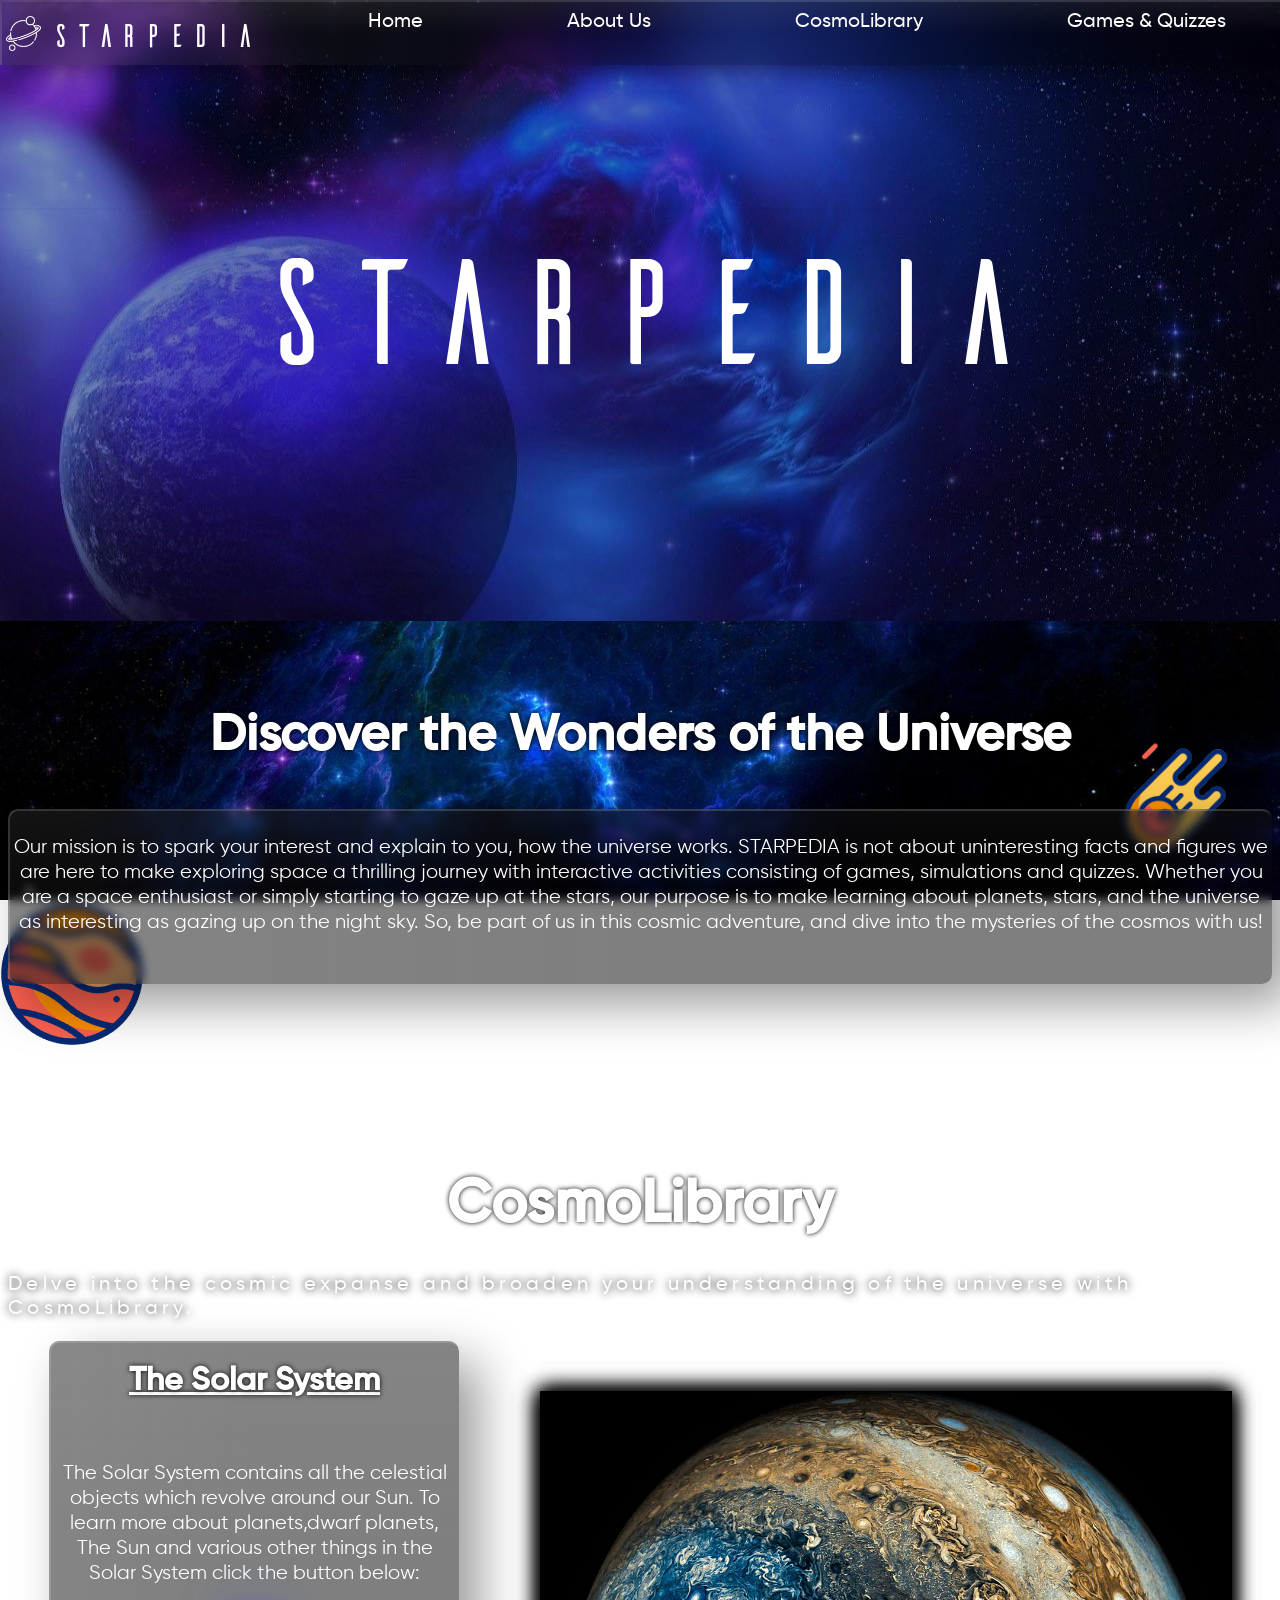
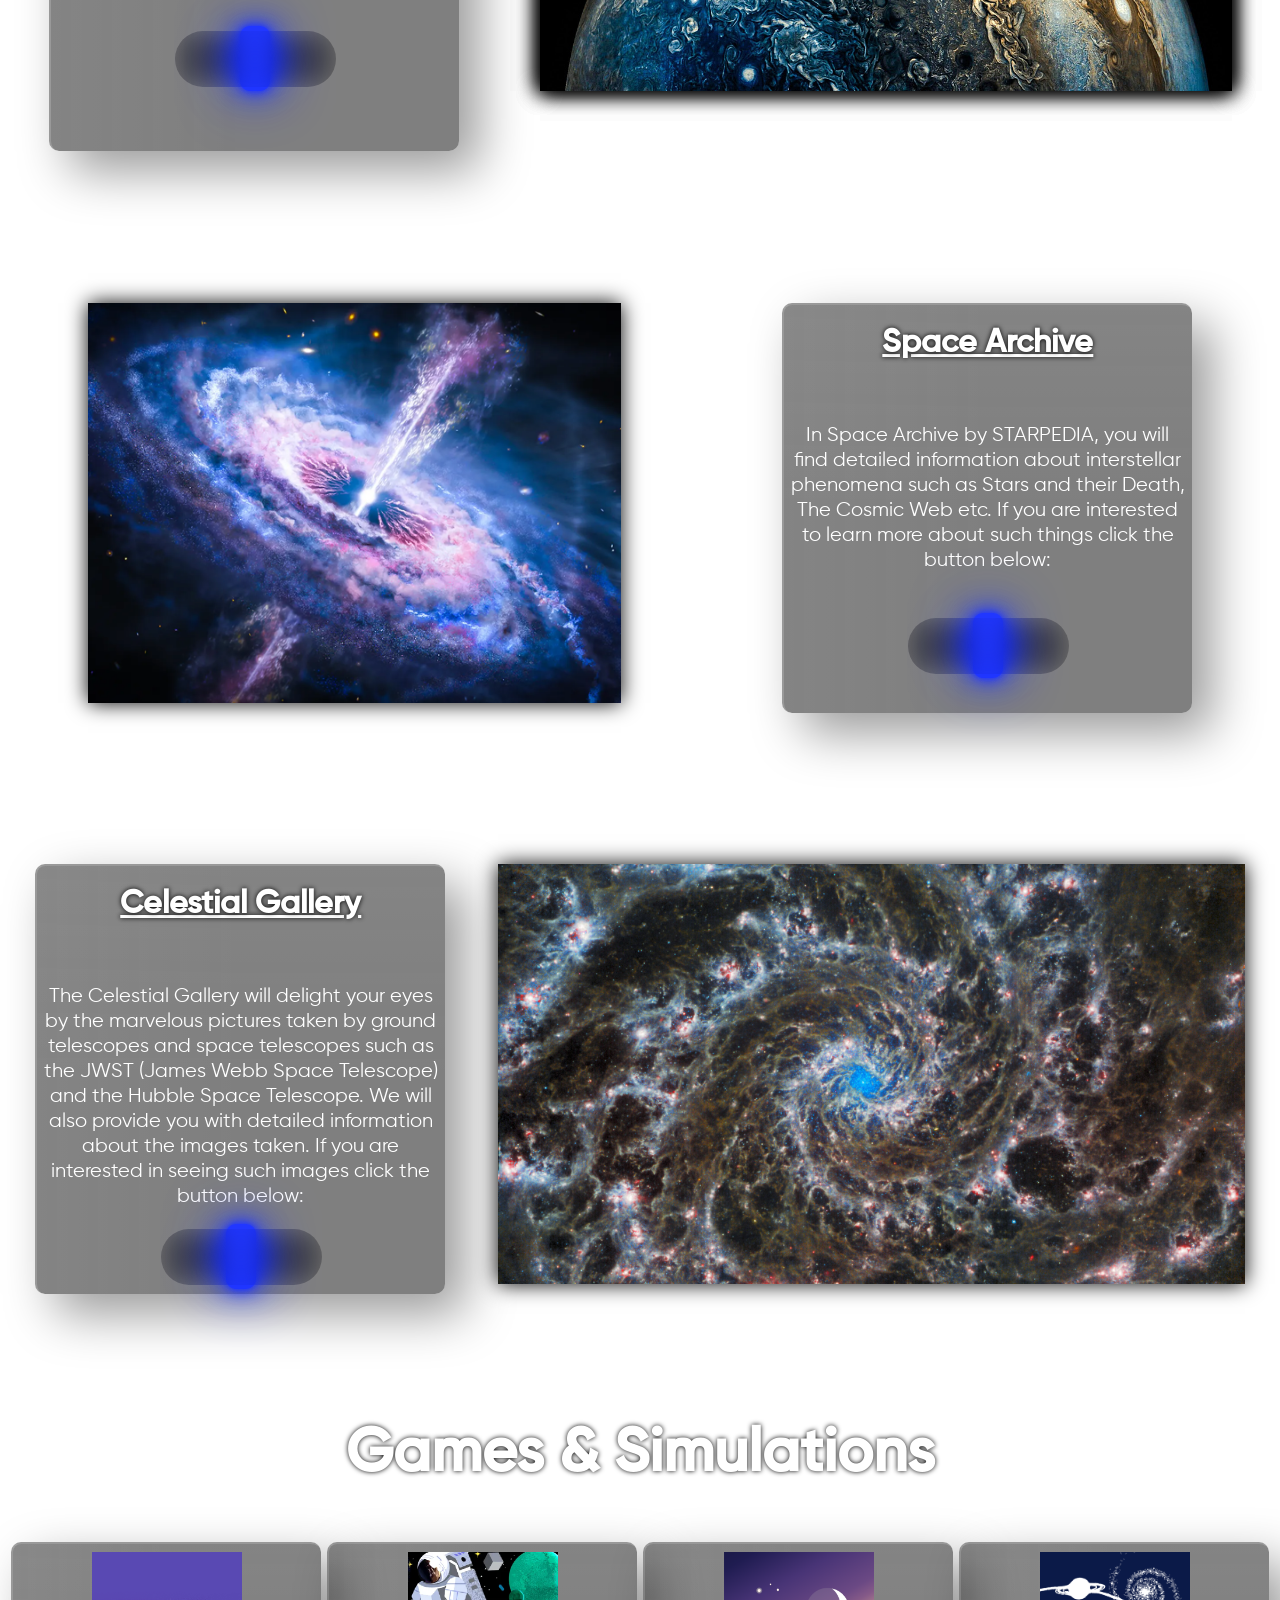
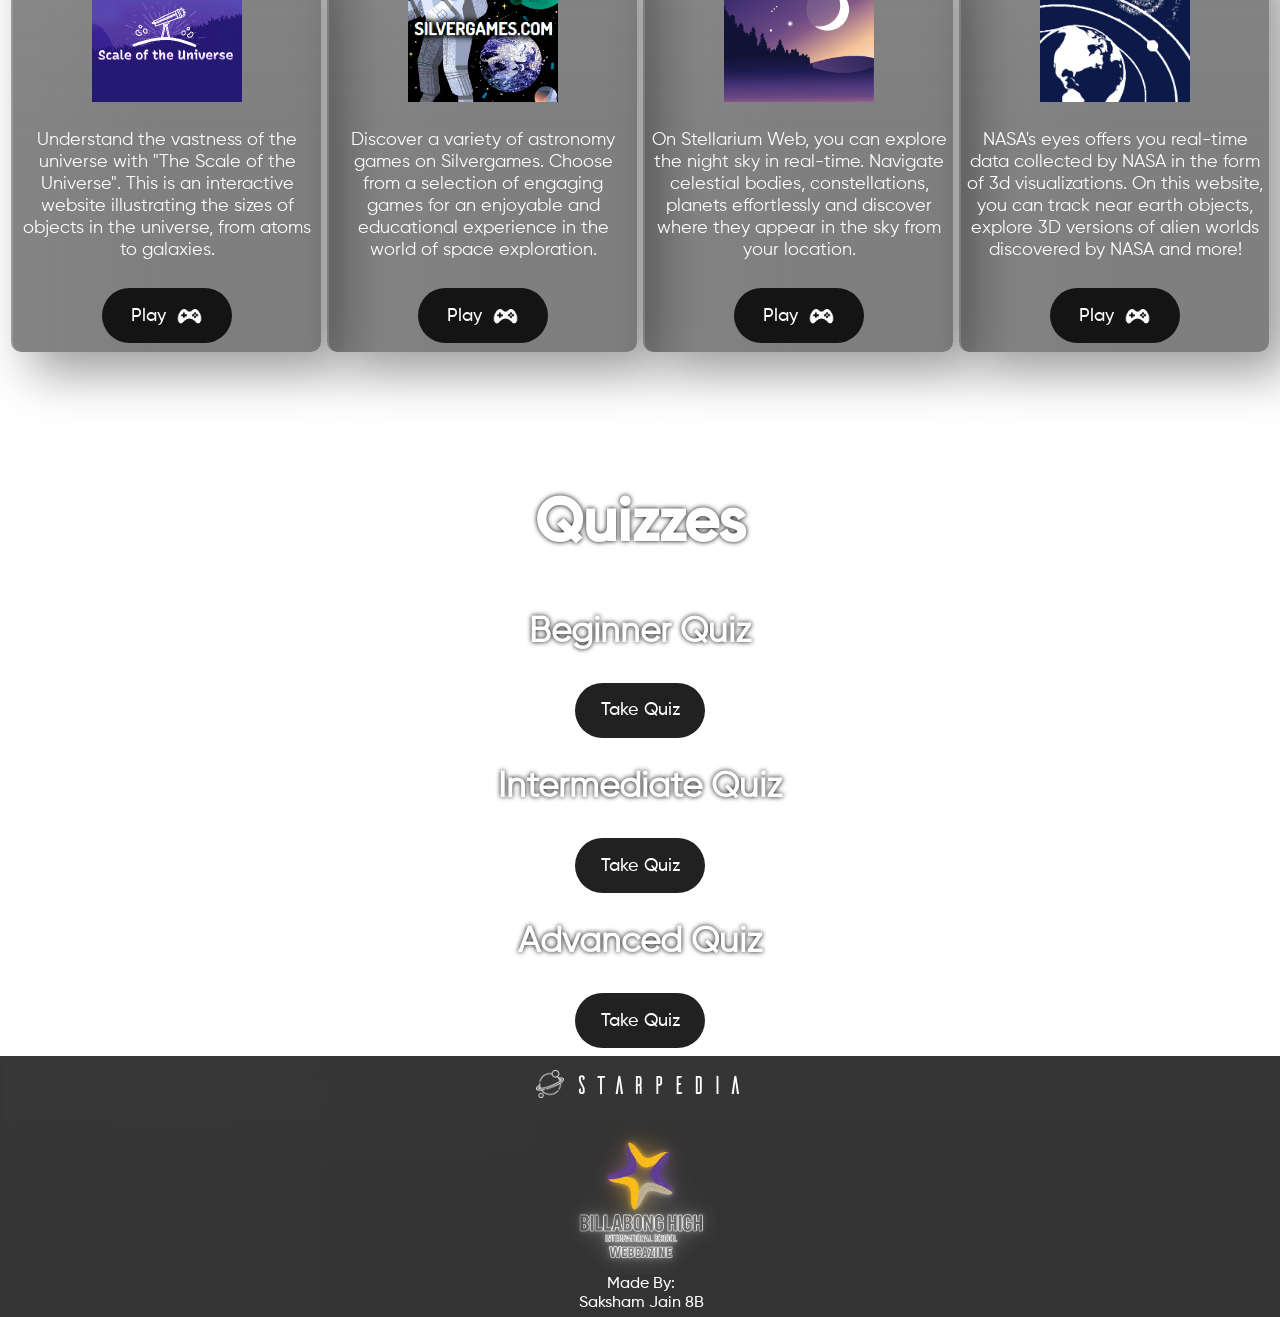
<file: index.html>
<!DOCTYPE html>
<head>
    <meta name="viewport" content="width=device-width, initial-scale=1.0">
    <link rel="stylesheet" href="styles.css">
    <title>STARPEDIA</title>
</head>
<body>
    <div class="nav">
        <div style="display: flex; justify-content: left; align-items:center;">
            <img src="assets/icon.png" draggable="false" width="35px" height="35px" style="margin-right: 10px;">
            <p style="font-family: title;font-size: 33px;color: white;letter-spacing: 4px;">STARPEDIA</p>
        </div>
        <div style="display: flex; align-items:center;height: 55px;">
            <ul>
                <li><div style="margin-left: 70px;"class="button"><a href="#home">Home</a></div></li>
                <li><div class="button"><a href="#about">About Us</a></div></li>
                <li><div class="button"><a href="#cosmolibrary">CosmoLibrary</a></div></li>
                <li><div class="button"><a href="#gamesandquizzes">Games & Quizzes</a></div></li>
            </ul>
        </div>
    </div>
    <section id="home" class="image">
        <div class="image_inner">
            <p class="title">STARPEDIA</p>
        </div>
    </section>
    <div class="m">
        <section id="about">
            <br><br>
            <h1 class="titletext c">Discover the Wonders of the Universe</h1>

            <div style="position: relative;">
                <img src="assets/comet.gif" draggable="false" class="comet" style="width: 150px; height: 150px;">
                <div class="container" style="position: absolute;">
                    <p class="text c">Our mission is to spark your interest and explain to you, how the universe works. STARPEDIA is not about uninteresting facts and figures we are here to make exploring space a thrilling journey with interactive activities consisting of games, simulations and quizzes. Whether you are a space enthusiast or simply starting to gaze up at the stars, our purpose is to make learning about planets, stars, and the universe as interesting as gazing up on the night sky. So, be part of us in this cosmic adventure, and dive into the mysteries of the cosmos with us!</p>
                    <br>
                    </div>
                    <img src="assets/planet1.gif" draggable="false" class="planet" style="width: 200px; height: 200px;">
            </div>
        </section>
        <p style="margin: 25%;"></p>
        <section id="cosmolibrary">
            <br><br>
            <h1 class="titletext c" style=" font-size:60px;">CosmoLibrary</h1>
            <p class="c"style="color: white;font-size: 20px; font-family: three;margin-top:-20px;text-shadow: 0px 0px 10px black ;letter-spacing: 4.3px;">Delve into the cosmic expanse and broaden your understanding of the universe with CosmoLibrary.</p>
            <div class="parent">
                <div class="child1 container " style="width: 400px; height: 400px;">
                    <u><h1 class="titletext c" style="font-size: 32px;margin: 15px;">The Solar System</h1></u>
                    <br>
                    <p class="text c">The Solar System contains all the celestial objects which revolve around our Sun. To learn more about planets,dwarf planets, The Sun and various other things in the Solar System click the button below:</p>
                    <br>
                    <div class="bcontainer c">
                        
                        <div class="button"><a href="other pages/solarsystem.html" target="_blank">Learn More</a></div>
                    </div>
                </div>
                <div style="width: 692px; height: 400px;display: flex;align-items: center;justify-content: center;">
                    <img src="assets/solarsystem.jpg" draggable="false" class="child2" style="  width: 692px; height: 300px; box-shadow: 0px 0px 20px black,0px 0px 20px black,0px 0px 20px black;">
                </div>
            </div>
            <p style="margin: 12%;"></p>
            <div class="parent">
                <img src="assets/spacearchive.webp" draggable="false" class="child2" style="  width: 533; height: 400px; box-shadow: 0px 0px 20px black;">
                <div class="child1 container " style="width: 400px; height: 400px;">
                    <u><h1 class="titletext c" style="font-size: 32px;margin: 15px;">Space Archive</h1></u>
                    <br>
                    <p class="text c">In Space Archive by STARPEDIA, you will find detailed information about interstellar phenomena such as Stars and their Death, The Cosmic Web etc. If you are interested to learn more about such things click the button below:</p>
                    <br>
                    <div class="bcontainer c">
                        
                        <div class="button"><a href="other pages/spacearchive.html" target="_blank">Learn More</a></div>
                    </div>
                </div>
            </div>
            <p style="margin: 12%;"></p>
            <div class="parent">
                <div class="child1 container " style="width: 400px; height: 420px;">
                    <u><h1 class="titletext c" style="font-size: 32px;margin: 15px;">Celestial Gallery</h1></u>
                    <br>
                    <p class="text c">The Celestial Gallery will delight your eyes by the marvelous pictures taken by ground telescopes and space telescopes such as the JWST (James Webb Space Telescope) and the Hubble Space Telescope. We will also provide you with detailed information about the images taken. If you are interested in seeing such images click the button below:</p>
                    
                    <div class="bcontainer c">
                        
                        <div class="button"><a href="other pages/gallery.html" target="_blank">Visit</a></div>
                    </div>
                </div>
                <img src="assets/jwst.jpg" draggable="false" class="child2" style="  width: 747px; height: 420px; box-shadow: 0px 0px 20px black;">
            </div>
        </section>
        <p style="margin: 3%;"></p>
        <section id="gamesandquizzes">
            <br><br>
            <h1 class="titletext c" style=" font-size:60px;">Games & Simulations</h1>
            <div style="display: flex;justify-content: space-around; align-items: center;">
                <div class="container" style="width: 300px; height: 400px;display: grid;place-items: center;">
                    <img src="assets/scale.png" width="150px" height="150px">
                    <p class="text c" style="font-size: 18px;">Understand the vastness of the universe with "The Scale of the Universe". This is an interactive website illustrating the sizes of objects in the universe, from atoms to galaxies.</p>
                    <a href="https://scaleofuniverse.com/en" style="text-decoration: none;" target="_blank"><button style="display: flex;justify-content: center;align-items: center;";>Play<img src="assets/play.png" draggable="false" width="27px" height="27px" style="margin-left:10px;"></button></a>
                </div>
                <div class="container" style="width: 300px; height: 400px;display: grid;place-items: center;">
                    <img src="assets/silvergames.png" width="150px" height="150px">
                    <p class="text c" style="font-size: 18px;">Discover a variety of astronomy games on Silvergames. Choose from a selection of engaging games for an enjoyable and educational experience in the world of space exploration.</p>
                    <a href="https://www.silvergames.com/en/t/astronomy" style="text-decoration: none;" target="_blank"><button style="display: flex;justify-content: center;align-items: center;";>Play<img src="assets/play.png" draggable="false" width="27px" height="27px" style="margin-left:10px;"></button></a>
                </div>
                <div class="container" style="width: 300px; height: 400px;display: grid;place-items: center;">
                    <img src="assets/stellarium.png" width="150px" height="150px">
                    <p class="text c" style="font-size: 18px;">On Stellarium Web, you can explore the night sky in real-time. Navigate celestial bodies, constellations, planets effortlessly and discover where they appear in the sky from your location.</p>
                    <a href="https://stellarium-web.org" style="text-decoration: none;" target="_blank"><button style="display: flex;justify-content: center;align-items: center;";>Play<img src="assets/play.png" draggable="false" width="27px" height="27px" style="margin-left:10px;"></button></a>
                </div>
                <div class="container" style="width: 300px; height: 400px;display: grid;place-items: center;">
                    <img src="assets/nasaeyes.png" width="150px" height="150px">
                    <p class="text c" style="font-size: 18px;">NASA's eyes offers you real-time data collected by NASA in the form of 3d visualizations. On this website, you can track near earth objects, explore 3D versions of alien worlds discovered by NASA and more!</p>
                    <a href="https://eyes.nasa.gov" style="text-decoration: none;" target="_blank"><button style="display: flex;justify-content: center;align-items: center;";>Play<img src="assets/play.png" draggable="false" width="27px" height="27px" style="margin-left:10px;"></button></a>
                </div>
            </div>
            <p style="margin-top: 4%;"></p>
            <br><br>
            <h1 class="titletext c" style=" font-size:60px;">Quizzes</h1>
            <h1 class="titletext c" style="font-family: four; font-size: 35px;">Beginner Quiz</h1>
            <div class="c"><button id="btnBeginner" onclick="showHide1()" style="display: flex; justify-content: center; align-items: center;">Take Quiz</button></div>
            <div class="c">
                <div id="mainBeginner" class="container" style="width: fit-content ; display: none;">
                    <iframe src="https://docs.google.com/forms/d/e/1FAIpQLSfrb2PEAAH04v2z51HjjxWEokU62LKR2jUBrNPl7B3hObm1tw/viewform?embedded=true" width="640" height="500" frameborder="0" marginheight="0" marginwidth="0">Loading…</iframe>
                </div>
            </div>
            <h1 class="titletext c" style="font-family: four; font-size: 35px;">Intermediate Quiz</h1>
            <div class="c"><button id="btnIntermediate" onclick="showHide2()" style="display: flex; justify-content: center; align-items: center;">Take Quiz</button></div>
            <div class="c">
                <div id="mainIntermediate" class="container" style="width: fit-content ; display: none;">
                    <iframe src="https://docs.google.com/forms/d/e/1FAIpQLSfL0rkMp5ElJ9KXf6P5fAhv2LbbytCuOEjutdU3Q-6SvNe3JQ/viewform?embedded=true" width="640" height="500" frameborder="0" marginheight="0" marginwidth="0">Loading…</iframe>
                </div>
            </div>
            <h1 class="titletext c" style="font-family: four; font-size: 35px;">Advanced Quiz</h1>
            <div class="c"><button id="btnAdvanced" onclick="showHide3()" style="display: flex; justify-content: center; align-items: center;">Take Quiz</button></div>
            <div class="c">
                <div id="mainAdvanced" class="container" style="width: fit-content ; display: none;">
                    <iframe src="https://docs.google.com/forms/d/e/1FAIpQLSf1mmL9mR53jkjHMK4LQyRw8CkxNkA374sdaStEK2s81JxlSg/viewform?embedded=true" width="640" height="500" frameborder="0" marginheight="0" marginwidth="0">Loading…</iframe>
                </div>
            </div>
        </section>
    </div>
    <div class="footer">
        <div style="display: flex; justify-content: center; align-items: center;margin-top: -20px;">
            <img src="assets/icon.png" draggable="false" width="28px" height="28px" style="margin-right: 10px;">
            <p style="font-family: title;font-size: 26px;color: white;letter-spacing: 4px;">STARPEDIA</p>
        </div>
        <div class="c"><img src="assets/logo.png" draggable="false" width="150px" height="150px"></div>
        <div class="c" style="text-align: center;"><span style="font-family: three;font-size: 16px;text-align: center;">Made By: <br> Saksham Jain 8B</span></div>
    </div>
    <script src="script.js"></script>
</body>
</html>
</file>
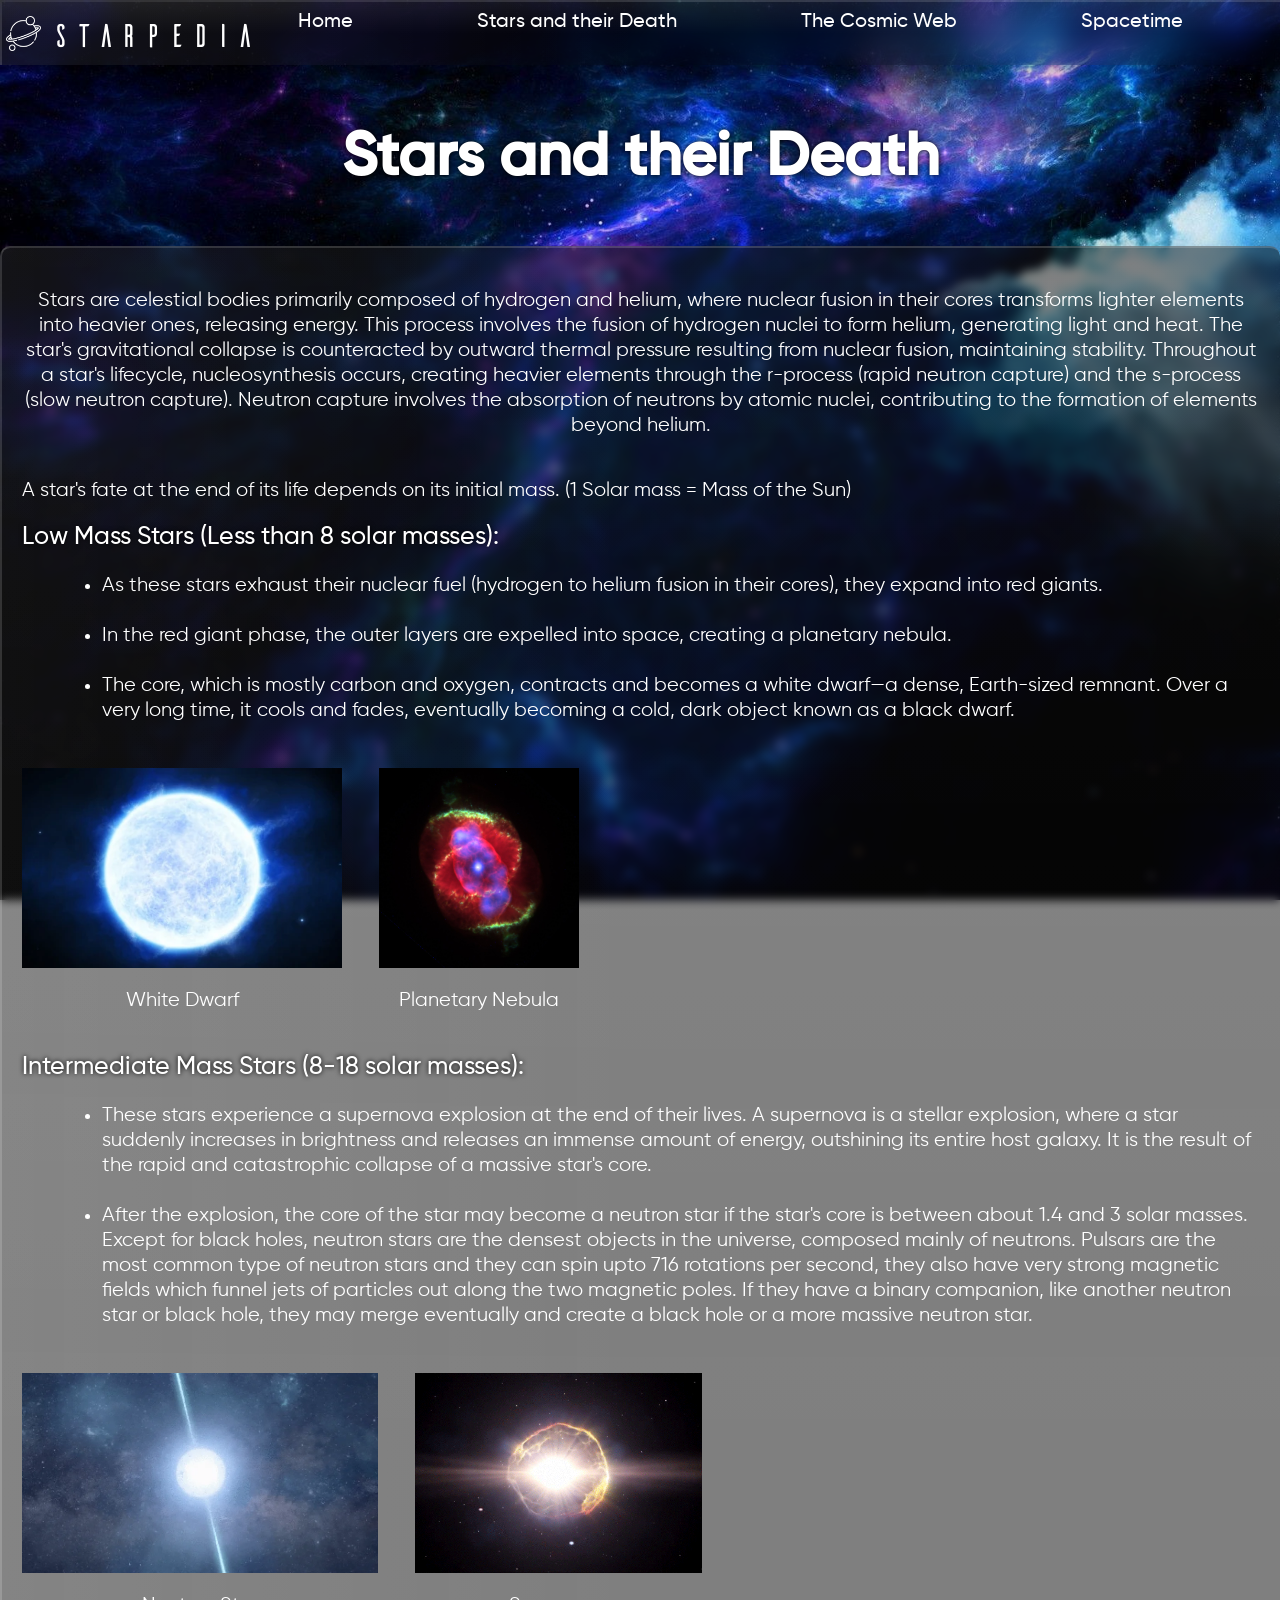
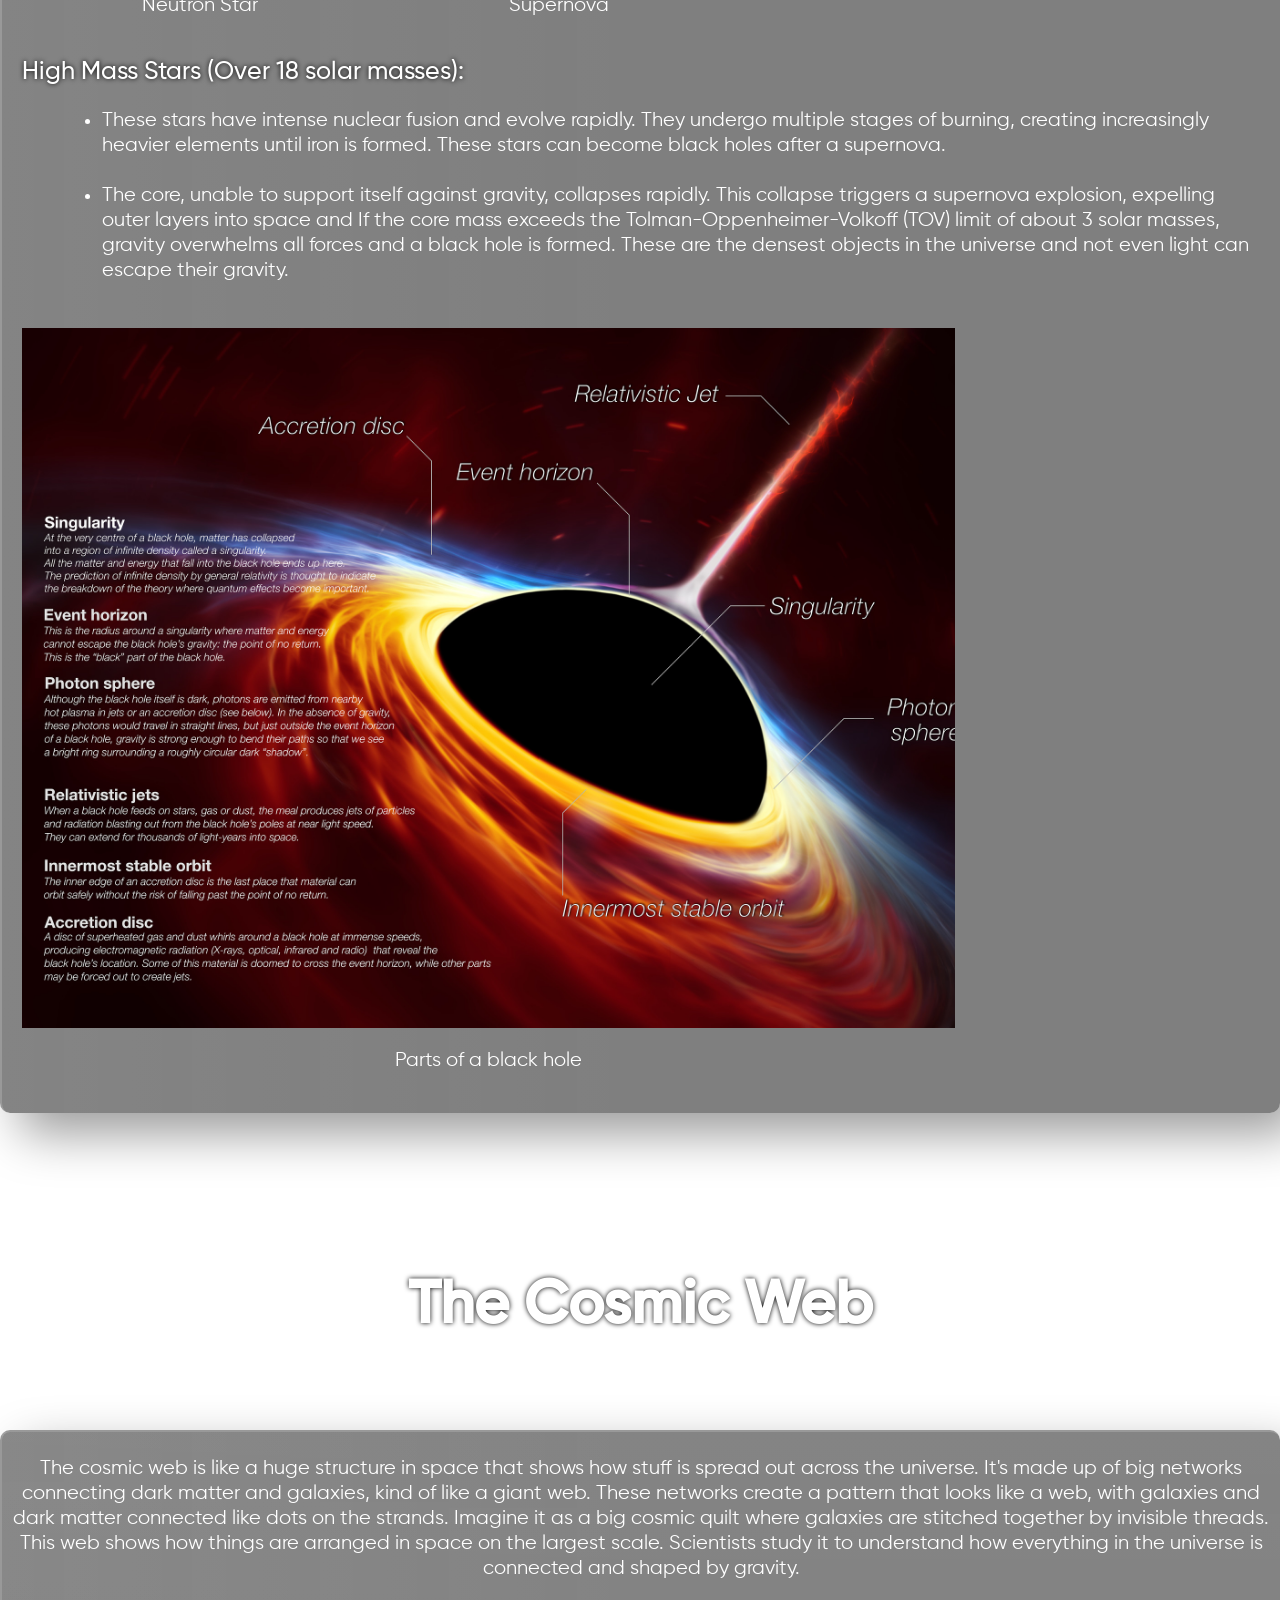
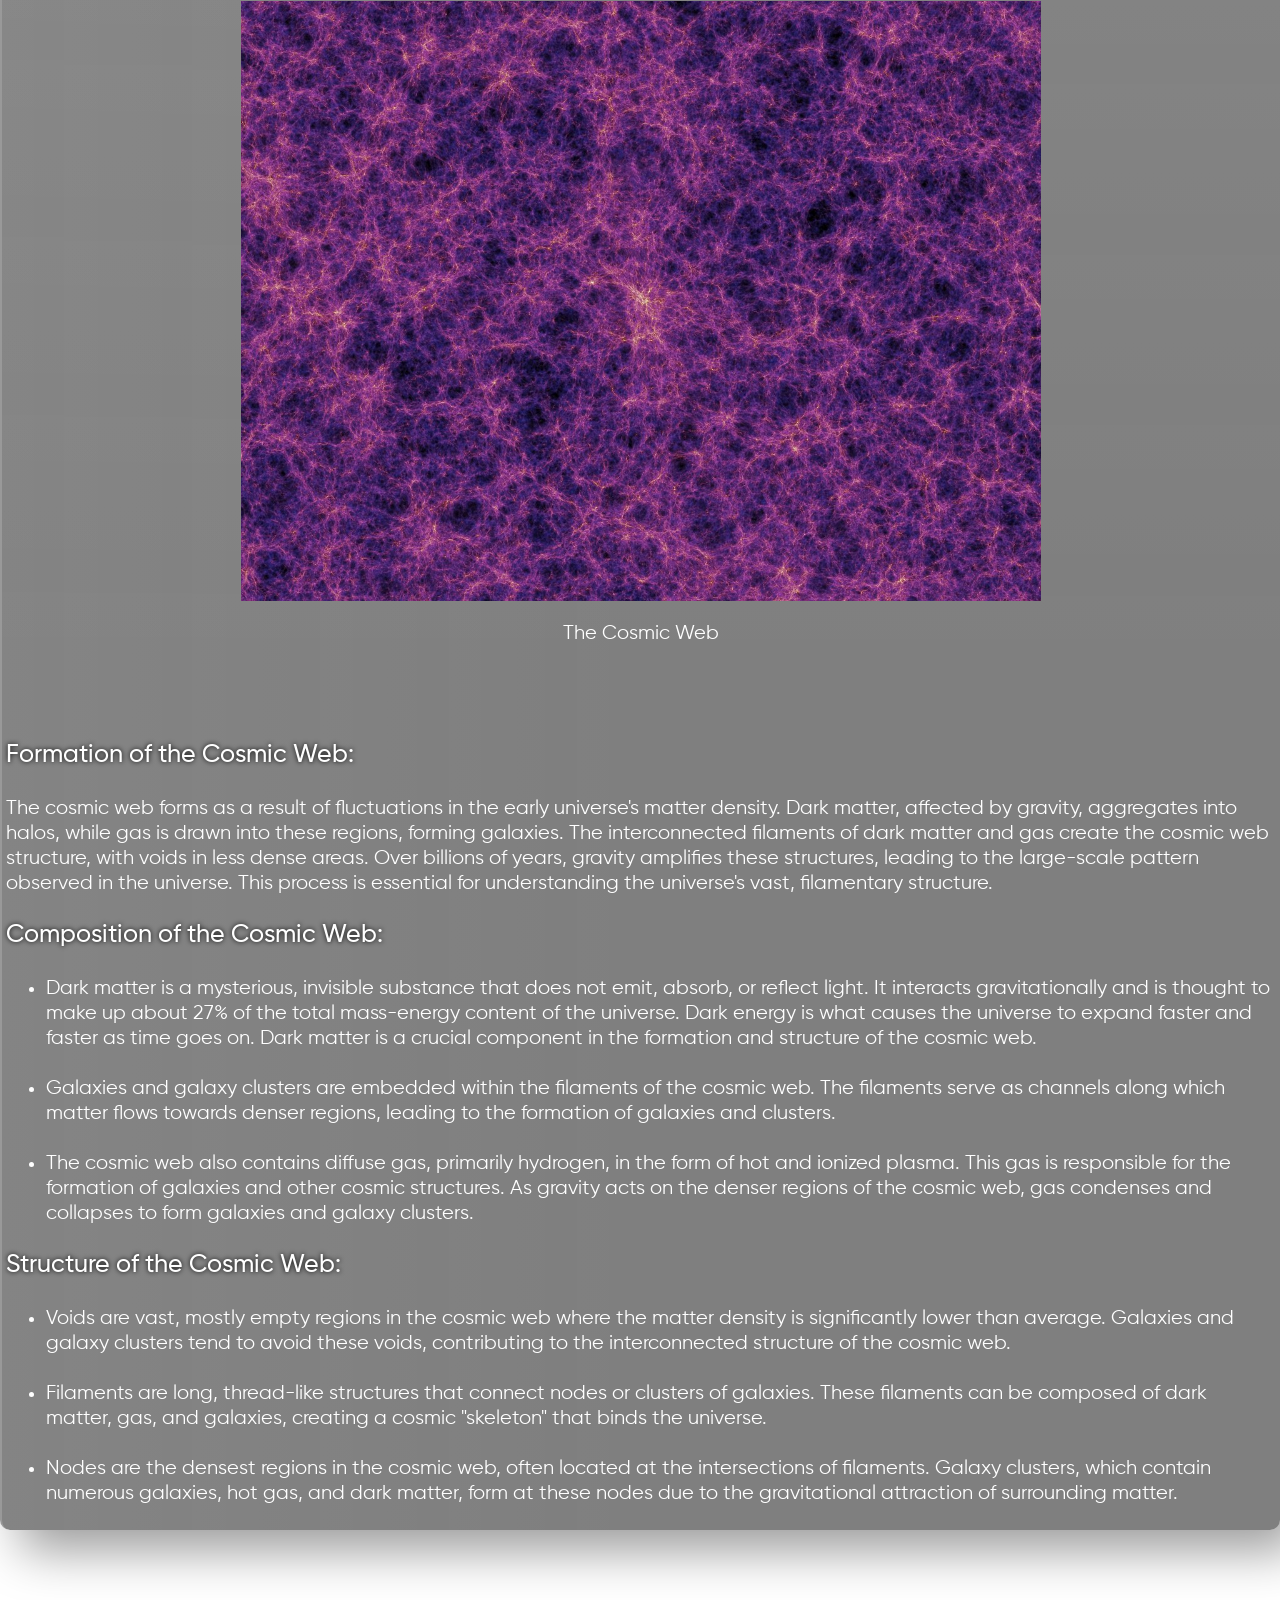
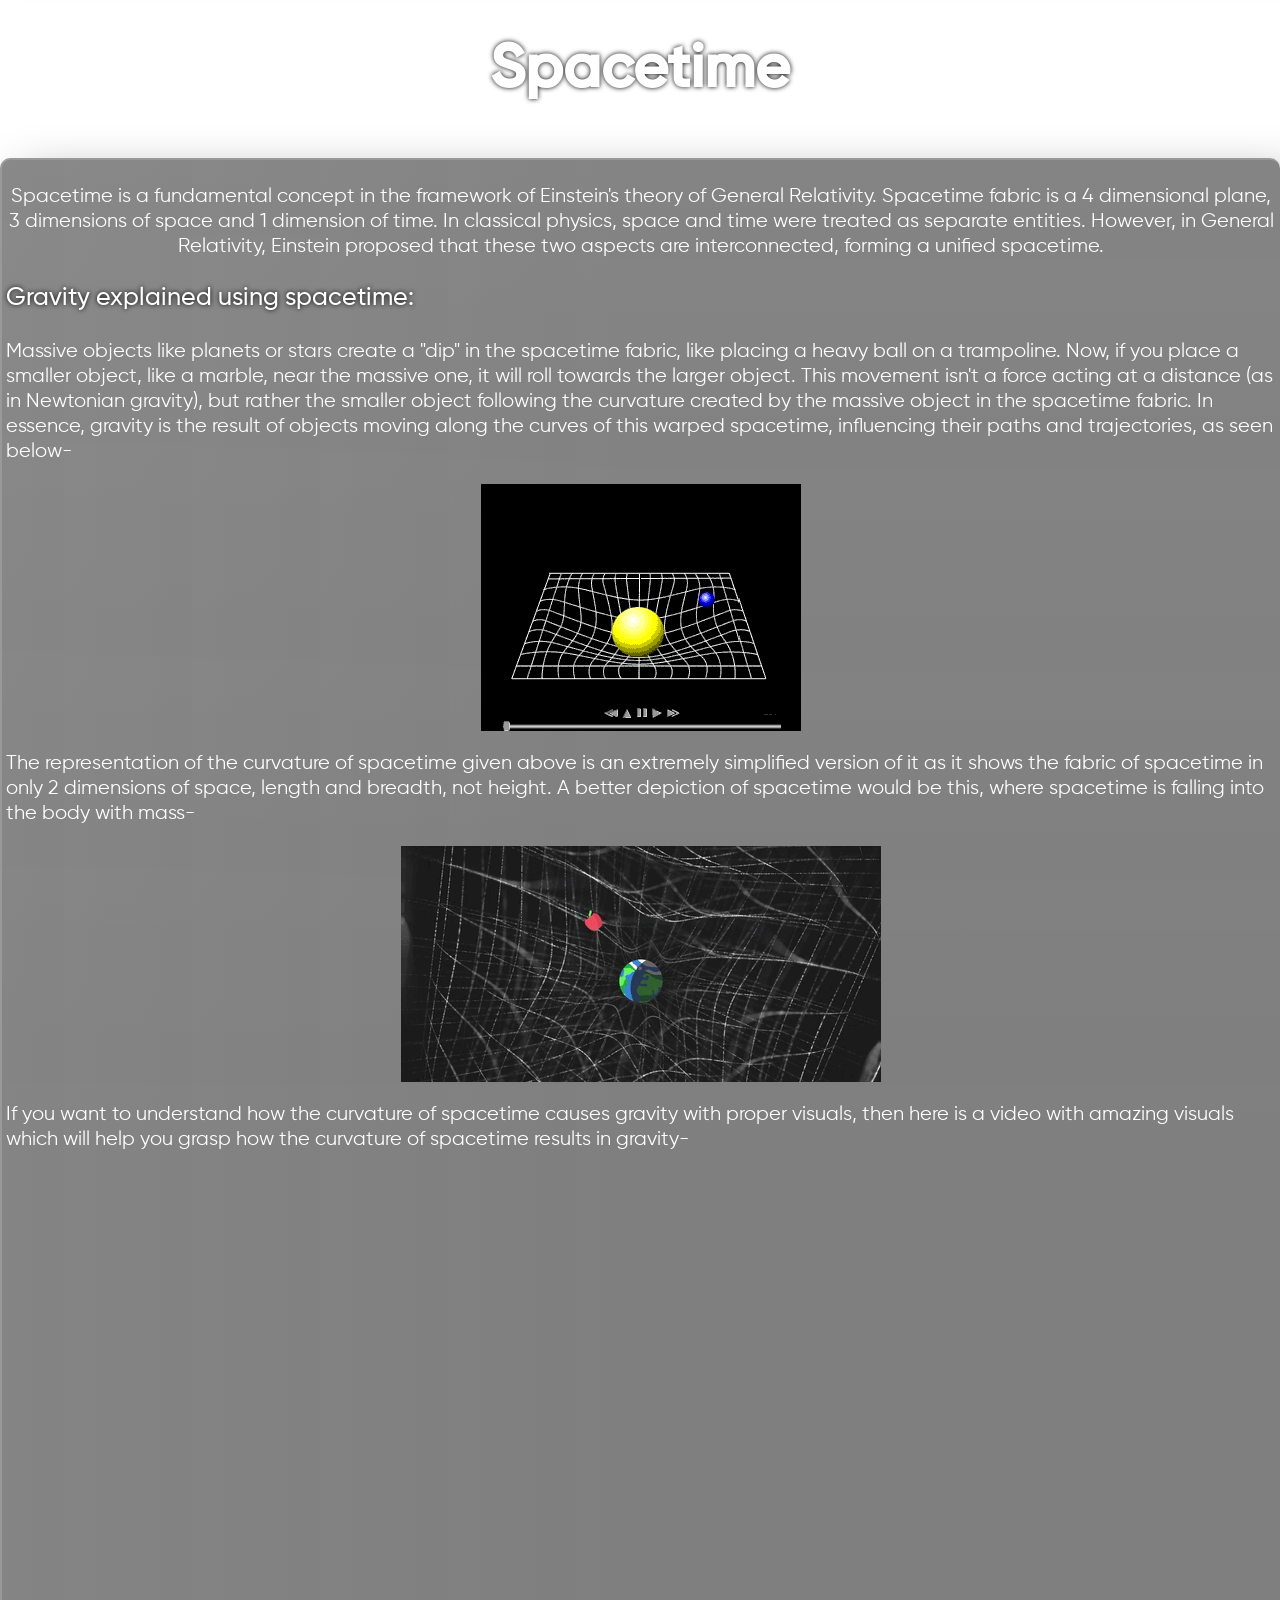
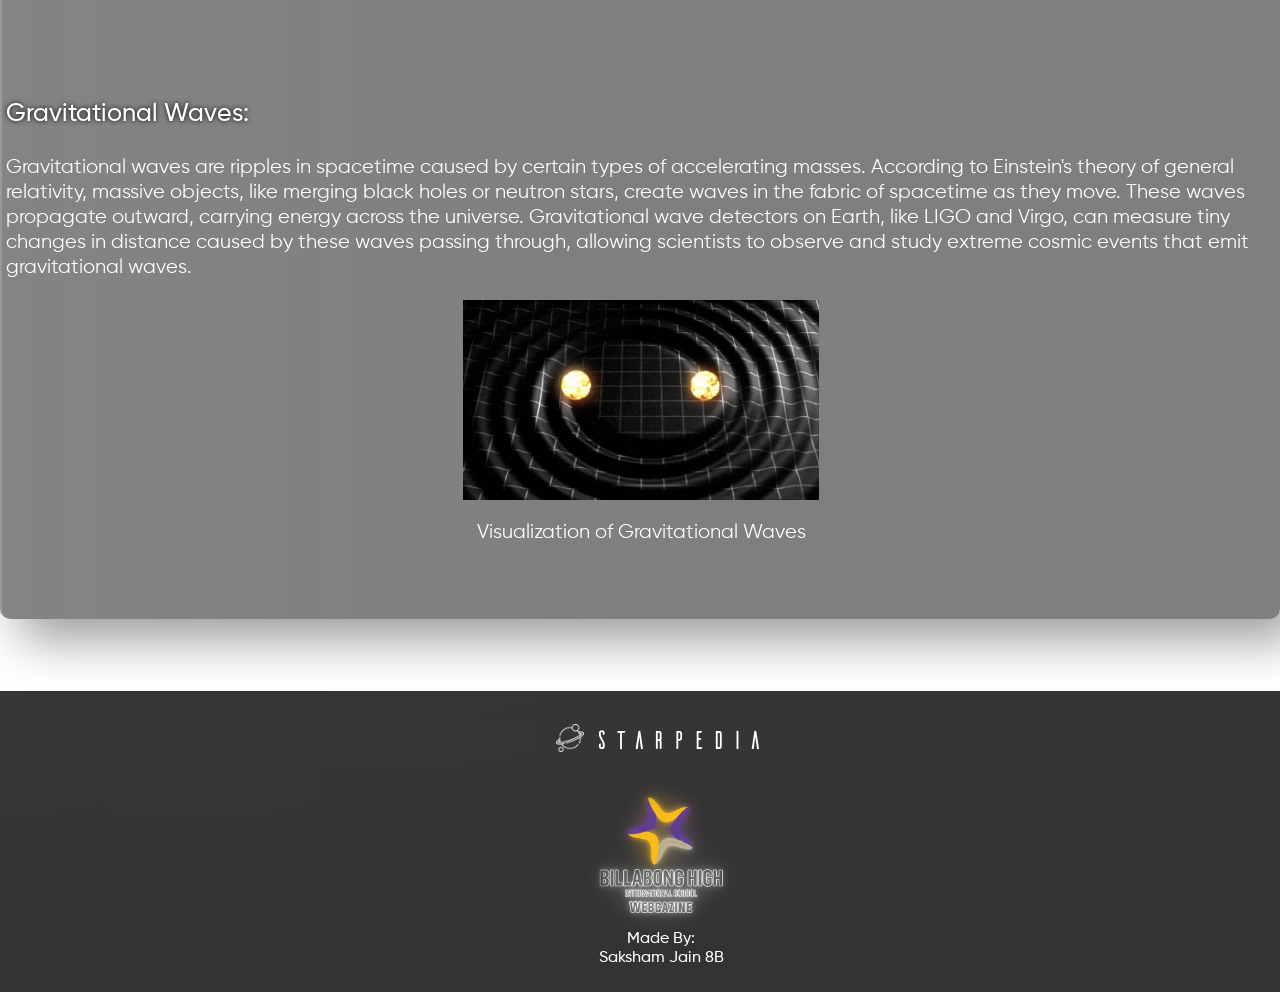
<file: other pages/spacearchive.html>
<!DOCTYPE html>
<head>
    <meta name="viewport" content="width=device-width, initial-scale=1.0">
    <link rel="stylesheet" href="spacearchivestyle.css">
    <title>STARPEDIA</title>
</head>
<body>
    <div class="nav">
        <div style="display: flex; justify-content: left; align-items:center;">
            <img src="assets/icon.png" draggable="false" width="35px" height="35px" style="margin-right: 10px;">
            <p style="font-family: title;font-size: 33px;color: white;letter-spacing: 4px;">STARPEDIA</p>
        </div>
        <div style="display: flex; align-items:center;height: 55px;">
            <ul style="margin-right: 60px;">
                <li><div class="button"><a href="../index.html" target="_blank">Home</a></div></li>
                <li><div class="button"><a href="#stars">Stars and their Death</a></div></li>
                <li><div class="button"><a href="#cosmicweb">The Cosmic Web</a></div></li>
                <li><div class="button"><a href="#spacetime">Spacetime</a></div></li>
            </ul>
        </div>
    </div>
    <br>
    <section id="stars">
        <br><br><br>
        <h1 class="titletext c" style=" font-size:60px;">Stars and their Death</h1>
        <div class="container" style="padding: 20px;">
            <div class="c">
                <p class="text">Stars are celestial bodies primarily composed of hydrogen and helium, where nuclear fusion in their cores transforms lighter elements into heavier ones, releasing energy. This process involves the fusion of hydrogen nuclei to form helium, generating light and heat. The star's gravitational collapse is counteracted by outward thermal pressure resulting from nuclear fusion, maintaining stability. Throughout a star's lifecycle, nucleosynthesis occurs, creating heavier elements through the r-process (rapid neutron capture) and the s-process (slow neutron capture). Neutron capture involves the absorption of neutrons by atomic nuclei, contributing to the formation of elements beyond helium.</p>
            </div>
            <p class="ctext">A star's fate at the end of its life depends on its initial mass. (1 Solar mass = Mass of the Sun)</p>
            <dl>
                <dt>Low Mass Stars (Less than 8 solar masses): </dt>
                <dd>
                    <ul>
                        <li>As these stars exhaust their nuclear fuel (hydrogen to helium fusion in their cores), they expand into red giants.</li><br>
                        <li>In the red giant phase, the outer layers are expelled into space, creating a planetary nebula.</li><br>
                        <li>The core, which is mostly carbon and oxygen, contracts and becomes a white dwarf—a dense, Earth-sized remnant. Over a very long time, it cools and fades, eventually becoming a cold, dark object known as a black dwarf.</li><br>
                    </ul>
                </dd>
            </dl>
            <div style="display: flex;justify-content: left;">
                <img src="assets/wd.webp" height="200px" width="320px" style="margin-right:3%;">
                <img src="assets/pn.jpg" height="200px" width="200px">
            </div>
            <div style="display: flex; justify-content: left;"><p class="c" style="margin-right:3%;width: 320px;">White Dwarf</p><p class="c" style="width: 200px;">Planetary Nebula</p></div>
            <dl>
                <dt>Intermediate Mass Stars (8-18 solar masses): </dt>
                <dd>
                    <ul>
                        <li>These stars experience a supernova explosion at the end of their lives. A supernova is a stellar explosion, where a star suddenly increases in brightness and releases an immense amount of energy, outshining its entire host galaxy. It is the result of the rapid and catastrophic collapse of a massive star's core.</li><br>
                        <li>After the explosion, the core of the star may become a neutron star if the star's core is between about 1.4 and 3 solar masses. Except for black holes, neutron stars are the densest objects in the universe, composed mainly of neutrons. Pulsars are the most common type of neutron stars and they can spin upto 716 rotations per second, they also have very strong magnetic fields which funnel jets of particles out along the two magnetic poles. If they have a binary companion, like another neutron star or black hole, they may merge eventually and create a black hole or a more massive neutron star. </li><br>
                    </ul>
                </dd>
            </dl>
            <div style="display: flex;justify-content: left;">
                <img src="assets/ns.webp" height="200px" width="auto" style="margin-right:3%;">
                <img src="assets/supernova.gif" height="200px" width="auto">
            </div>
            <div style="display: flex; justify-content: left;"><p class="c" style="margin-right:3%;width: 356px;">Neutron Star</p><p class="c" style="width: 287px;">Supernova</p></div>
            <dl>
                <dt>High Mass Stars (Over 18 solar masses): </dt>
                <dd>
                    <ul>
                        <li>These stars have intense nuclear fusion and evolve rapidly. They undergo multiple stages of burning, creating increasingly heavier elements until iron is formed. These stars can become black holes after a supernova.</li><br>
                        <li>The core, unable to support itself against gravity, collapses rapidly. This collapse triggers a supernova explosion, expelling outer layers into space and If the core mass exceeds the Tolman-Oppenheimer-Volkoff (TOV) limit of about 3 solar masses, gravity overwhelms all forces and a black hole is formed. These are the densest objects in the universe and not even light can escape their gravity.</li><br>
                    </ul>
                </dd>
            </dl>
            <div style="display: flex;justify-content: left;">
                <img src="assets/blackhole.jpg" height="700px" width="auto">
            </div>
            <div style="display: flex; justify-content: left;"><p class="c" style="width: 933px;">Parts of a black hole</p></div>
        </div>
        <br><br><br>
    </section>
    <section id="cosmicweb">
        <br><br><br>
        <h1 class="titletext c" style=" font-size:60px;">The Cosmic Web</h1><br><br>
        <div class="container">
            <p class="text">The cosmic web is like a huge structure in space that shows how stuff is spread out across the universe. It's made up of big networks connecting dark matter and galaxies, kind of like a giant web. These networks create a pattern that looks like a web, with galaxies and dark matter connected like dots on the strands. Imagine it as a big cosmic quilt where galaxies are stitched together by invisible threads. This web shows how things are arranged in space on the largest scale. Scientists study it to understand how everything in the universe is connected and shaped by gravity.</p>
            <div class="c"><img src="assets/cosmicweb.jpg" height="600px" width="800px"></div>
            <div class="c"><p class="c" style="width: 600px;">The Cosmic Web</p></div><br><br>
            <p class="cdtext">Formation of the Cosmic Web: </p>
            <p class="ctext">The cosmic web forms as a result of fluctuations in the early universe's matter density. Dark matter, affected by gravity, aggregates into halos, while gas is drawn into these regions, forming galaxies. The interconnected filaments of dark matter and gas create the cosmic web structure, with voids in less dense areas. Over billions of years, gravity amplifies these structures, leading to the large-scale pattern observed in the universe. This process is essential for understanding the universe's vast, filamentary structure.</p>
            <p class="cdtext">Composition of the Cosmic Web: </p>
            <ul>
                <li>Dark matter is a mysterious, invisible substance that does not emit, absorb, or reflect light. It interacts gravitationally and is thought to make up about 27% of the total mass-energy content of the universe. Dark energy is what causes the universe to expand faster and faster as time goes on. Dark matter is a crucial component in the formation and structure of the cosmic web.</li><br>
                <li>Galaxies and galaxy clusters are embedded within the filaments of the cosmic web. The filaments serve as channels along which matter flows towards denser regions, leading to the formation of galaxies and clusters.</li><br>
                <li>The cosmic web also contains diffuse gas, primarily hydrogen, in the form of hot and ionized plasma. This gas is responsible for the formation of galaxies and other cosmic structures. As gravity acts on the denser regions of the cosmic web, gas condenses and collapses to form galaxies and galaxy clusters.</li>
            </ul>
            <p class="cdtext">Structure of the Cosmic Web: </p>
            <ul>
                <li>Voids are vast, mostly empty regions in the cosmic web where the matter density is significantly lower than average. Galaxies and galaxy clusters tend to avoid these voids, contributing to the interconnected structure of the cosmic web.</li><br>
                <li>Filaments are long, thread-like structures that connect nodes or clusters of galaxies. These filaments can be composed of dark matter, gas, and galaxies, creating a cosmic "skeleton" that binds the universe.</li><br>
                <li>Nodes are the densest regions in the cosmic web, often located at the intersections of filaments. Galaxy clusters, which contain numerous galaxies, hot gas, and dark matter, form at these nodes due to the gravitational attraction of surrounding matter.</li>
            </ul>
        </div>
    </section>
    <section id="spacetime">
        <br><br><br>
        <h1 class="titletext c" style=" font-size:60px;">Spacetime</h1>
        <div class="container">
            <p class="text">Spacetime is a fundamental concept in the framework of Einstein's theory of General Relativity. Spacetime fabric is a 4 dimensional plane, 3 dimensions of space and 1 dimension of time. In classical physics, space and time were treated as separate entities. However, in General Relativity, Einstein proposed that these two aspects are interconnected, forming a unified spacetime.</p>
            <p class="cdtext">Gravity explained using spacetime: </p>
            <p class="ctext">Massive objects like planets or stars create a "dip" in the spacetime fabric, like placing a heavy ball on a trampoline. Now, if you place a smaller object, like a marble, near the massive one, it will roll towards the larger object. This movement isn't a force acting at a distance (as in Newtonian gravity), but rather the smaller object following the curvature created by the massive object in the spacetime fabric. In essence, gravity is the result of objects moving along the curves of this warped spacetime, influencing their paths and trajectories, as seen below- </p>
            <div class="c"><img src="assets/spacetime.gif"></div>
            <p class="ctext">The representation of the curvature of spacetime given above is an extremely simplified version of it as it shows the fabric of spacetime in only 2 dimensions of space, length and breadth, not height. A better depiction of spacetime would be this, where spacetime is falling into the body with mass- </p>
            <div class="c"><img src="assets/spacetime2.gif"></div>
            <p class="ctext">If you want to understand how the curvature of spacetime causes gravity with proper visuals, then here is a video with amazing visuals which will help you grasp how the curvature of spacetime results in gravity- </p>
            <div class="c"><iframe width="805" height="453" src="https://www.youtube-nocookie.com/embed/wrwgIjBUYVc" title="A new way to visualize General Relativity" frameborder="0" allow="accelerometer; autoplay; clipboard-write; encrypted-media; gyroscope; picture-in-picture; web-share" referrerpolicy="strict-origin-when-cross-origin" allowfullscreen></iframe></div>
            <br><br>
            <p class="cdtext">Gravitational Waves: </p>
            <p class="ctext">
                Gravitational waves are ripples in spacetime caused by certain types of accelerating masses. According to Einstein's theory of general relativity, massive objects, like merging black holes or neutron stars, create waves in the fabric of spacetime as they move. These waves propagate outward, carrying energy across the universe. Gravitational wave detectors on Earth, like LIGO and Virgo, can measure tiny changes in distance caused by these waves passing through, allowing scientists to observe and study extreme cosmic events that emit gravitational waves.</p>
                <div class="c"><img src="assets/gwaves.webp" height="200px" width="auto"></div>
                <div class="c"><p class="c" style="width: 356px;">Visualization of Gravitational Waves</p></div><br><br>
        </div>
    </section>

    <br><br><br><br>
    <div class="footer c">
        <ul style="list-style-type: none;">
            <li>
                <div style="display: flex; justify-content: center; align-items: center;margin-top: -20px;">
                    <img src="assets/icon.png" draggable="false" width="28px" height="28px" style="margin-right: 10px;">
                    <p style="font-family: title;font-size: 26px;color: white;letter-spacing: 4px;">STARPEDIA</p>
                </div>
            </li>
            <li class="c"><img src="assets/logo.png" width="150px" height="150px" draggable="false"></li>
            <li><div class="c" style="text-align: center;"><span style="font-family: three;font-size: 16px;text-align: center;">Made By: <br> Saksham Jain 8B</span></div></li>
        </ul>
    </div>
</body>
</html>
</file>
<file: styles.css>
* {
    scroll-behavior: smooth;
}
body {
    background-size: cover;
    background-repeat: no-repeat;
    background-color: white;
    background-attachment: fixed;
    background-image: url(assets/bgg.jpg);
    padding: 0;
    margin: 0;
    overflow-x: hidden;
}
.m {
    margin: 8px;
}
.image{
    background: url("assets/bg.jpg") no-repeat fixed 100%;
}
.image_inner {
    padding-top: 5%;
    padding-bottom: 6%;
}
.container {
    font-family: four;
    color: white;
    font-size: 20px;
    padding: 4px;
    background:
        linear-gradient(to bottom, rgba(255, 255, 255, 0.04), transparent), 
        linear-gradient(to right, rgba(255, 255, 255, 0.04), transparent),
        rgba(0, 0, 0, 0.5); 
    box-shadow: 20px 20px 50px rgba(0, 0, 0, 0.4);
    backdrop-filter: blur(5px);
    border-radius: 10px;
    border-top: 2px solid rgba(255, 255, 255, 0.2);
    border-left: 2px solid rgba(255, 255, 255, 0.2);
    background-size: 100% 50%, 50% 100%, 100% 100%;
    background-position: top left, top left, top left;
    background-repeat: no-repeat;
    z-index: 5;
 
}
.title {
    font-family: title;
    color: white;
    font-size: 150px;
    display: flex;
    align-items: center;
    justify-content: center;
}
@font-face {
    font-family: title;
    src: url(fonts/title.otf);
}
@font-face {
    font-family: one;
    src: url(fonts/one.ttf);
}
@font-face {
    font-family: two;
    src: url(fonts/two.ttf);
}
@font-face {
    font-family: three;
    src: url(fonts/three.ttf);
}
@font-face {
    font-family: four;
    src: url(fonts/four.ttf);
}
@font-face {
    font-family: five;
    src: url(fonts/five.ttf);
}
.nav {
    padding: 4px;
    background:
        linear-gradient(to bottom, rgba(255, 255, 255, 0.07), transparent), 
        linear-gradient(to right, rgba(255, 255, 255, 0.07), transparent),
        rgba(0, 0, 0, 0.35); 
    box-shadow: 5px 5px 20px rgba(0, 0, 0, 0.4);
    backdrop-filter: blur(15px);
    overflow: hidden;
    border-top: 2px solid rgba(255, 255, 255, 0.2);
    border-left: 2px solid rgba(255, 255, 255, 0.2);
    background-size: 100% 50%, 50% 100%, 100% 100%;
    background-position: top left, top left, top left;
    background-repeat: no-repeat;
    position: fixed;
    width: 100%;
    display: flex;
    justify-content: right;
    z-index: 10;
    height: 55px;
    align-items: center;
}
.nav a {
    font-family: three;
    color: white;
    font-size: 20px;
    position: relative;
    text-decoration: none;
}
.nav a:after {
    content: "";
    position: absolute;
    background-color: white;
    height: 4px;
    width: 0;
    left:0;
    bottom: -10px;
    transition: ease-out 0.3s;
}
.nav a:hover:after {
    width: 100%;
}
li,.button {
    display: inline;
}
.button {
    text-decoration: none;
    margin-left: 10px;
    margin-right: 10px;
}
.nav,button a:link {
    color: white;
}
.nav,button a:visited {
    color: white;
}
.nav,button a:hover  {
    color: white;
}
.nav,button a:active {
    color:white
}
.c {
    display: flex;
    align-items: center;
    justify-content: center;
}
.titletext {
    color: white;
    font-family: two;
    font-size: 50px; 
    text-shadow: 0px 0px 5px black ;
}
.text {
    color: white;
    font-family: four;
    font-size: 20px;
    text-align: center; 
}
.planet {
    position: absolute;
    rotate: 20deg;
    z-index: -1;
    right: 1100px;
    top: 65px;
}
.comet {
    position: absolute;
    z-index: -2;
    right: 20px;
    top: -90px;
}
.parent {
    display: flex;
    justify-content: space-around;
}
.bcontainer .button {
    position: relative;
    width: 160px;
    height: 55px;
}
.bcontainer .button a {
    position: absolute;
    top: 0;
    left: 0;
    width: 100%;
    height: 100%;
    display: flex;
    justify-content: center;
    align-items: center;
    background-color: rgba(255, 255, 255, 0.05);
    box-shadow: 0 15px 35px rgba(0,0,0,0.2);
    border-top: 1px solid rgba(255, 255, 255, 0.1);
    border-left: 1px solid rgba(255, 255, 255, 0.1);
    border-radius: 30px;
    color: #fff;
    z-index: 1;
    font-family: three;
    letter-spacing: 1px;
    font-size: 15px;
    text-decoration: none;
    overflow: hidden;
    transition: 0.5s;
    backdrop-filter: blur(15px);
}


.bcontainer .button:hover a::before {
    transform: skewX(45deg) translateX(200%);
}
.bcontainer .button::before {
    content: '';
    position: absolute;
    left: 50%;
    transform: translateX(-50%);
    bottom: -5px;
    width: 30px;
    height: 40px;
    background: rgb(33, 55, 255);
    border-radius: 10px;
    transition: 0.5s;
    transition-delay: 0s;
    background: rgb(33, 55, 255);
    box-shadow: 0 0 5px rgb(33, 55, 255),
    0 0 15px rgb(33, 55, 255),
    0 0 30px rgb(33, 55, 255),
    0 0 60px rgb(33, 55, 255);
}
.bcontainer .button:hover::before
{
    bottom: 0;
    height: 50%;
    width: 80%;
    border-radius: 30px;
    transition-delay: 0s;
}
.bcontainer .button::after {
    content: '';
    position: absolute;
    left: 50%;
    transform: translateX(-50%);
    top: -5px;
    width: 30px;
    height: 40px;
    background: rgb(33, 55, 255);
    border-radius: 10px;
    transition: 0.5s;
    transition-delay: 0s;
    background: rgb(33, 55, 255);
    box-shadow: 0 0 5px rgb(33, 55, 255),
    0 0 15px rgb(33, 55, 255),
    0 0 30px rgb(33, 55, 255),
    0 0 60px rgb(33, 55, 255);
}
.bcontainer .button:hover::after
{
    top: 0;
    height: 50%;
    width: 80%;
    border-radius: 30px;
    transition-delay: 0s;
}
li {
    margin-right: 120px;
}
button {
    position: relative;
    height: 55px;
    width: 130px;
    border: none;
    outline: none;
    color: white;
    background: rgba(8.7, 8.7, 8.7, 0.9);
    cursor: pointer;
    border-radius: 35px;
    font-size: 18px;
    font-family: three;
}
button:before {
    position: absolute;
    content: "";
    top: -2px;
    left: -2px;
    height: calc(100% + 4px);
    width: calc(100% + 4px);
    border-radius: 35px;
    z-index: -1;
    opacity: 0;
    filter: blur(5px);
    background: linear-gradient(
      0deg,
      #ff00bf,
      #002bff,
      #7a00ff,
      #ff00bf
    );
    background-size: 400%;
    transition: opacity 0.3s ease-in-out;
  }
  button:hover:before {
    opacity: 1;
  }
  button:hover:active {
    background: none;
  }
  button:hover:active:before {
    filter: blur(2px);
  }
.footer {
    font-family: four;
    color: white;
    font-size: 20px;
    padding: 4px;
    background:
        linear-gradient(to bottom, rgba(255, 255, 255, 0.01), transparent), 
        linear-gradient(to right, rgba(255, 255, 255, 0.01), transparent),
        rgba(0, 0, 0, 0.8); 
    backdrop-filter: blur(5px);
    border-top: 2px solid rgba(255, 255, 255, 0.01);
    border-left: 2px solid rgba(255, 255, 255, 0.01);
    background-size: 100% 50%, 50% 100%, 100% 100%;
    background-position: top left, top left, top left;
    background-repeat: no-repeat;
    z-index: 5;
}
img {
    -webkit-user-drag: none;
}
</file>
<file: other pages/spacearchivestyle.css>
* {
    scroll-behavior: smooth;
}
body {
    background-size: cover;
    background-repeat: no-repeat;
    background-color: white;
    background-attachment: fixed;
    background-image: url(assets/bgg.jpg);
    padding: 0;
    margin: 0;
    overflow-x: hidden;
}
.m {
    margin: 8px;
}
.container {
    font-family: four;
    color: white;
    font-size: 20px;
    padding: 4px;
    background:
        linear-gradient(to bottom, rgba(255, 255, 255, 0.04), transparent), 
        linear-gradient(to right, rgba(255, 255, 255, 0.04), transparent),
        rgba(0, 0, 0, 0.5); 
    box-shadow: 20px 20px 50px rgba(0, 0, 0, 0.4);
    backdrop-filter: blur(5px);
    border-radius: 10px;
    border-top: 2px solid rgba(255, 255, 255, 0.2);
    border-left: 2px solid rgba(255, 255, 255, 0.2);
    background-size: 100% 50%, 50% 100%, 100% 100%;
    background-position: top left, top left, top left;
    background-repeat: no-repeat;
    z-index: 5;
 
}
@font-face {
    font-family: title;
    src: url(fonts/title.otf);
}
@font-face {
    font-family: one;
    src: url(fonts/one.ttf);
}
@font-face {
    font-family: two;
    src: url(fonts/two.ttf);
}
@font-face {
    font-family: three;
    src: url(fonts/three.ttf);
}
@font-face {
    font-family: four;
    src: url(fonts/four.ttf);
}
@font-face {
    font-family: five;
    src: url(fonts/five.ttf);
}
.nav {
    padding: 4px;
    background:
        linear-gradient(to bottom, rgba(255, 255, 255, 0.07), transparent), 
        linear-gradient(to right, rgba(255, 255, 255, 0.07), transparent),
        rgba(0, 0, 0, 0.35); 
    box-shadow: 5px 5px 20px rgba(0, 0, 0, 0.4);
    backdrop-filter: blur(15px);
    overflow: hidden;
    border-top: 2px solid rgba(255, 255, 255, 0.2);
    border-left: 2px solid rgba(255, 255, 255, 0.2);
    background-size: 100% 50%, 50% 100%, 100% 100%;
    background-position: top left, top left, top left;
    background-repeat: no-repeat;
    position: fixed;
    width: 100%;
    display: flex;
    justify-content: right;
    z-index: 10;
    height: 55px;
    align-items: center;
}
.nav a {
    font-family: three;
    color: white;
    font-size: 20px;
    position: relative;
    text-decoration: none;
}
.nav a:after {
    content: "";
    position: absolute;
    background-color: white;
    height: 4px;
    width: 0;
    left:0;
    bottom: -10px;
    transition: ease-out 0.3s;
}
.nav a:hover:after {
    width: 100%;
}
.button {
    display: inline;
}
.button {
    text-decoration: none;
}
.nav,button a:link {
    color: white;
}
.nav,button a:visited {
    color: white;
}
.nav,button a:hover  {
    color: white;
}
.nav,button a:active {
    color:white
}
.c {
    display: flex;
    align-items: center;
    justify-content: center;
}
.titletext {
    color: white;
    font-family: two;
    font-size: 50px; 
    text-shadow: 0px 0px 5px black ;
}
dt {
    color: white;
    font-family: three;
    font-size: 25px; 
    text-shadow: 0px 0px 5px black ;
}
.text {
    color: white;
    font-family: four;
    font-size: 20px;
    text-align: center; 
}
dd {
    color: white;
    font-family: four;
    font-size: 20px;
}
.ctext {
    color: white;
    font-family: four;
    font-size: 20px;
}
.parent {
    display: flex;
    justify-content: space-around;
}

.nav li {
    margin-right: 120px;
    display: inline;
}
button {
    position: relative;
    height: 55px;
    width: 130px;
    border: none;
    outline: none;
    color: white;
    background: rgba(8.7, 8.7, 8.7, 0.9);
    cursor: pointer;
    border-radius: 35px;
    font-size: 18px;
    font-family: three;
}
button:before {
    position: absolute;
    content: "";
    top: -2px;
    left: -2px;
    height: calc(100% + 4px);
    width: calc(100% + 4px);
    border-radius: 35px;
    z-index: -1;
    opacity: 0;
    filter: blur(5px);
    background: linear-gradient(
      45deg,
      #ff0000,
      #ff7300,
      #fffb00,
      #48ff00,
      #00ffd5,
      #002bff,
      #7a00ff,
      #ff00c8,
      #ff0000
    );
    background-size: 400%;
    transition: opacity 0.3s ease-in-out;
    animation: animate 20s linear infinite;
  }
  button:hover:before {
    opacity: 1;
  }
  button:hover:active {
    background: none;
  }
  button:hover:active:before {
    filter: blur(2px);
  }
  @keyframes animate {
    0% {
      background-position: 0 0;
    }
    50% {
      background-position: 400% 0;
    }
    100% {
      background-position: 0 0;
    }
}
.footer {
    font-family: four;
    color: white;
    font-size: 20px;
    padding: 4px;
    background:
        linear-gradient(to bottom, rgba(255, 255, 255, 0.01), transparent), 
        linear-gradient(to right, rgba(255, 255, 255, 0.01), transparent),
        rgba(0, 0, 0, 0.8); 
    backdrop-filter: blur(5px);
    border-top: 2px solid rgba(255, 255, 255, 0.01);
    border-left: 2px solid rgba(255, 255, 255, 0.01);
    background-size: 100% 50%, 50% 100%, 100% 100%;
    background-position: top left, top left, top left;
    background-repeat: no-repeat;
    z-index: 5;
}
img {
    -webkit-user-drag: none;
}
.dwarf {
    display: flex;
    justify-content: center;
}
.ssscale {
    font-family: four;
    color: white;
    font-size: 20px;
    padding: 20px;
    background:
        linear-gradient(to bottom, rgba(255, 255, 255, 0.04), transparent), 
        linear-gradient(to right, rgba(255, 255, 255, 0.04), transparent),
        rgba(0, 0, 0, 0.9); 
    box-shadow: 20px 20px 50px rgba(0, 0, 0, 0.4);
    border-radius: 10px;
    border-top: 2px solid rgba(255, 255, 255, 0.2);
    border-left: 2px solid rgba(255, 255, 255, 0.2);
    background-size: 100% 50%, 50% 100%, 100% 100%;
    background-position: top left, top left, top left;
    background-repeat: no-repeat;
    z-index: 5;
    width: fit-content;
    height: fit-content;
}
.child {
    height: 590px;
    width: 300px;
    font-family: four;
    color: white;
    font-size: 20px;
    padding: 4px;
    background:
        linear-gradient(to bottom, rgba(255, 255, 255, 0.04), transparent), 
        linear-gradient(to right, rgba(255, 255, 255, 0.04), transparent),
        rgba(0, 0, 0, 0.5); 
    box-shadow: 20px 20px 50px rgba(0, 0, 0, 0.4);
    backdrop-filter: blur(5px);
    border-radius: 10px;
    border-top: 2px solid rgba(255, 255, 255, 0.2);
    border-left: 2px solid rgba(255, 255, 255, 0.2);
    background-size: 100% 50%, 50% 100%, 100% 100%;
    background-position: top left, top left, top left;
    background-repeat: no-repeat;
    z-index: 5;
    margin-right:5px;
}
.cdtext {
    color: white;
    font-family: three;
    font-size: 25px; 
    text-shadow: 0px 0px 5px black ;
}
</file>
